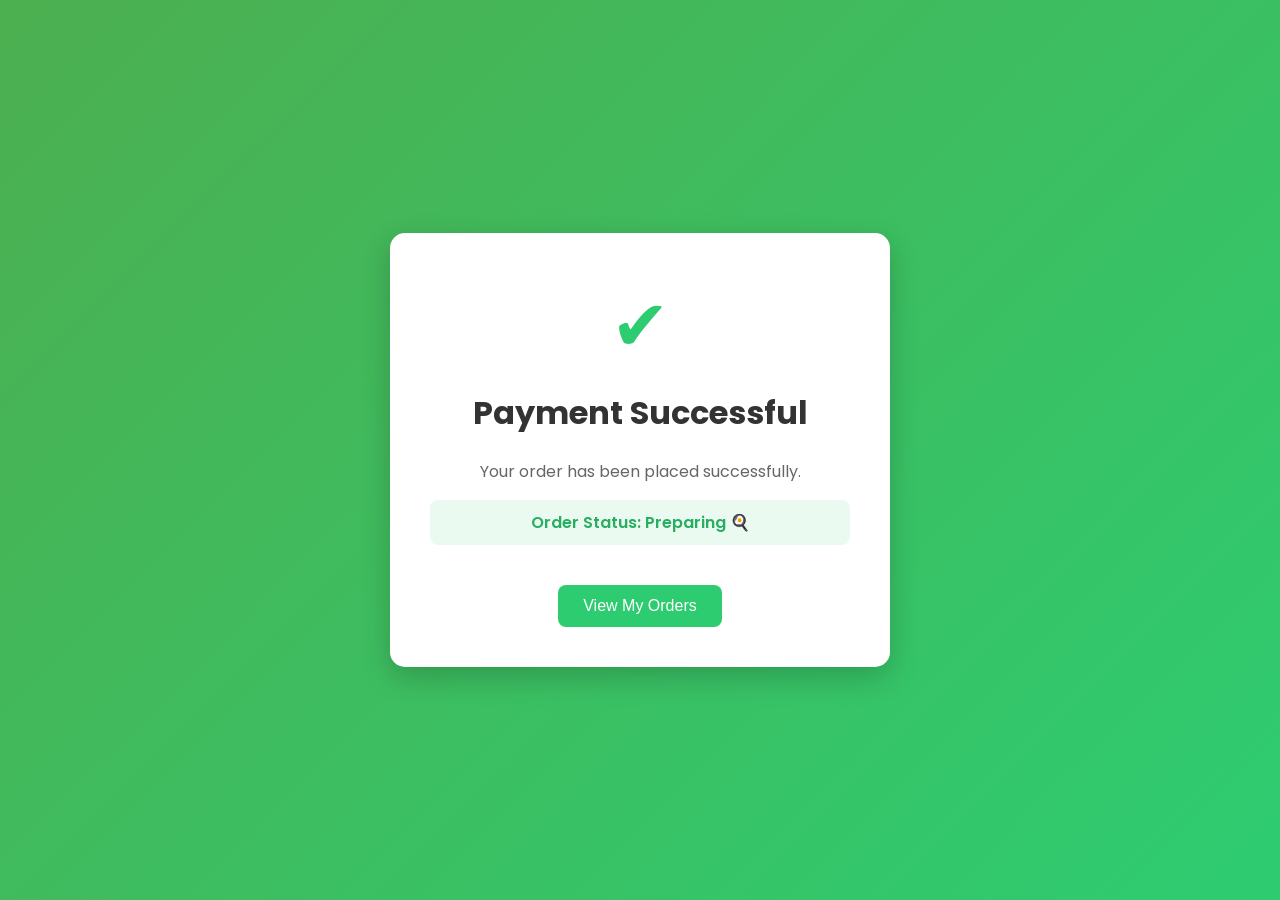
<file: templates/payment_success.html>
<!DOCTYPE html>
<html>
<head>
    <title>Payment Successful</title>

    <!-- Google Font -->
    <link href="https://fonts.googleapis.com/css2?family=Poppins:wght@300;500;600&display=swap" rel="stylesheet">

    <style>
        body{
            font-family: 'Poppins', sans-serif;
            background: linear-gradient(135deg,#4CAF50,#2ecc71);
            height:100vh;
            display:flex;
            justify-content:center;
            align-items:center;
            margin:0;
        }

        .card{
            background:white;
            padding:40px;
            border-radius:15px;
            width:420px;
            text-align:center;
            box-shadow:0px 10px 30px rgba(0,0,0,0.2);
            animation:fadeIn 0.7s ease-in-out;
        }

        .success-icon{
            font-size:70px;
            color:#2ecc71;
        }

        h1{
            margin-top:10px;
            color:#333;
        }

        p{
            color:#666;
            font-size:16px;
        }

        .status{
            background:#eafaf1;
            padding:10px;
            border-radius:8px;
            margin:15px 0;
            font-weight:600;
            color:#27ae60;
        }

        .btn{
            padding:12px 25px;
            border:none;
            border-radius:8px;
            background:#2ecc71;
            color:white;
            font-size:16px;
            cursor:pointer;
            transition:0.3s;
        }

        .btn:hover{
            background:#27ae60;
            transform:scale(1.05);
        }

        @keyframes fadeIn{
            from{opacity:0; transform:translateY(20px);}
            to{opacity:1; transform:translateY(0);}
        }
    </style>
</head>

<body>
    <script>
setTimeout(function(){
    window.location="/orders";
},4000);
</script>

    <div class="card">
        <div class="success-icon">✔</div>

        <h1>Payment Successful</h1>

        <p>Your order has been placed successfully.</p>

        <div class="status">
            Order Status: Preparing 🍳
        </div>

        <br>

        <a href="/orders">
            <button class="btn">View My Orders</button>
        </a>

    </div>

</body>
</html>
</file>
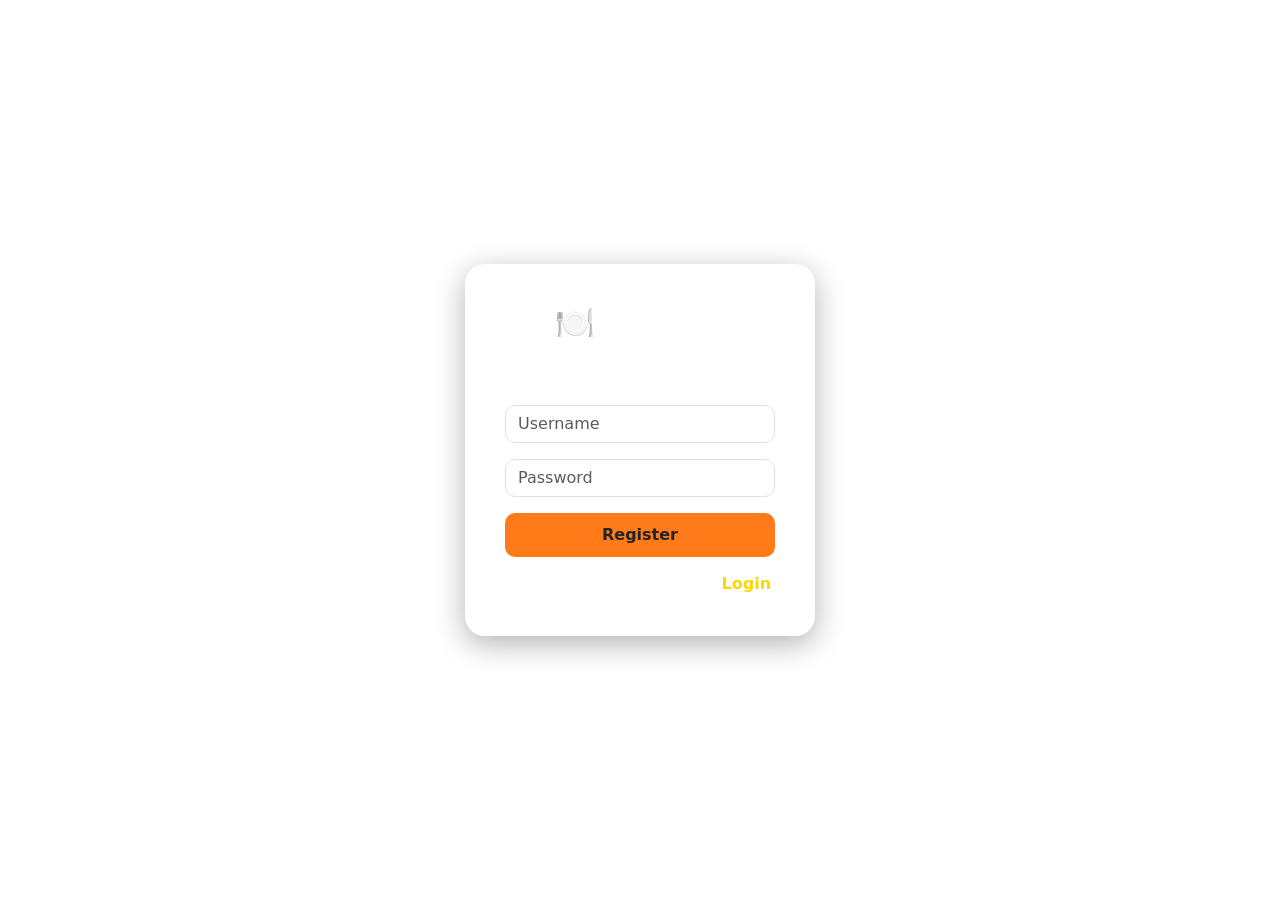
<file: templates/register.html>
<!DOCTYPE html>
<html>
<head>
    <title>Register</title>

    <!-- Bootstrap -->
    <link href="https://cdn.jsdelivr.net/npm/bootstrap@5.3.0/dist/css/bootstrap.min.css" rel="stylesheet">

    <style>
        body {
            background: url("https://images.unsplash.com/photo-1504674900247-0877df9cc836") no-repeat center center/cover;
            height: 100vh;
            display: flex;
            justify-content: center;
            align-items: center;
        }

        /* Glass card */
        .register-card {
            background: rgba(255, 255, 255, 0.15);
            backdrop-filter: blur(12px);
            border-radius: 20px;
            padding: 40px;
            width: 350px;
            color: white;
            box-shadow: 0 8px 30px rgba(0,0,0,0.3);
        }

        .register-card h2 {
            text-align: center;
            margin-bottom: 25px;
            font-weight: bold;
        }

        .form-control {
            border-radius: 10px;
        }

        .btn-register {
            background: #ff7a18;
            border: none;
            border-radius: 10px;
            width: 100%;
            padding: 10px;
            font-weight: bold;
            transition: 0.3s;
        }

        .btn-register:hover {
            background: #ff5100;
            transform: scale(1.05);
        }

        .login-link {
            text-align: center;
            margin-top: 15px;
        }

        .login-link a {
            color: #ffd700;
            text-decoration: none;
            font-weight: bold;
        }

        .login-link a:hover {
            text-decoration: underline;
        }
    </style>
</head>

<body>

<div class="register-card">
    <h2>🍽 Create Account</h2>

    <form method="POST">
        <input type="text" name="username" class="form-control mb-3" placeholder="Username" required>

        <input type="password" name="password" class="form-control mb-3" placeholder="Password" required>

        <button class="btn btn-register">Register</button>
    </form>

    <div class="login-link">
        Already have an account?
        <a href="/login">Login</a>
    </div>
</div>

</body>
</html>
</file>
